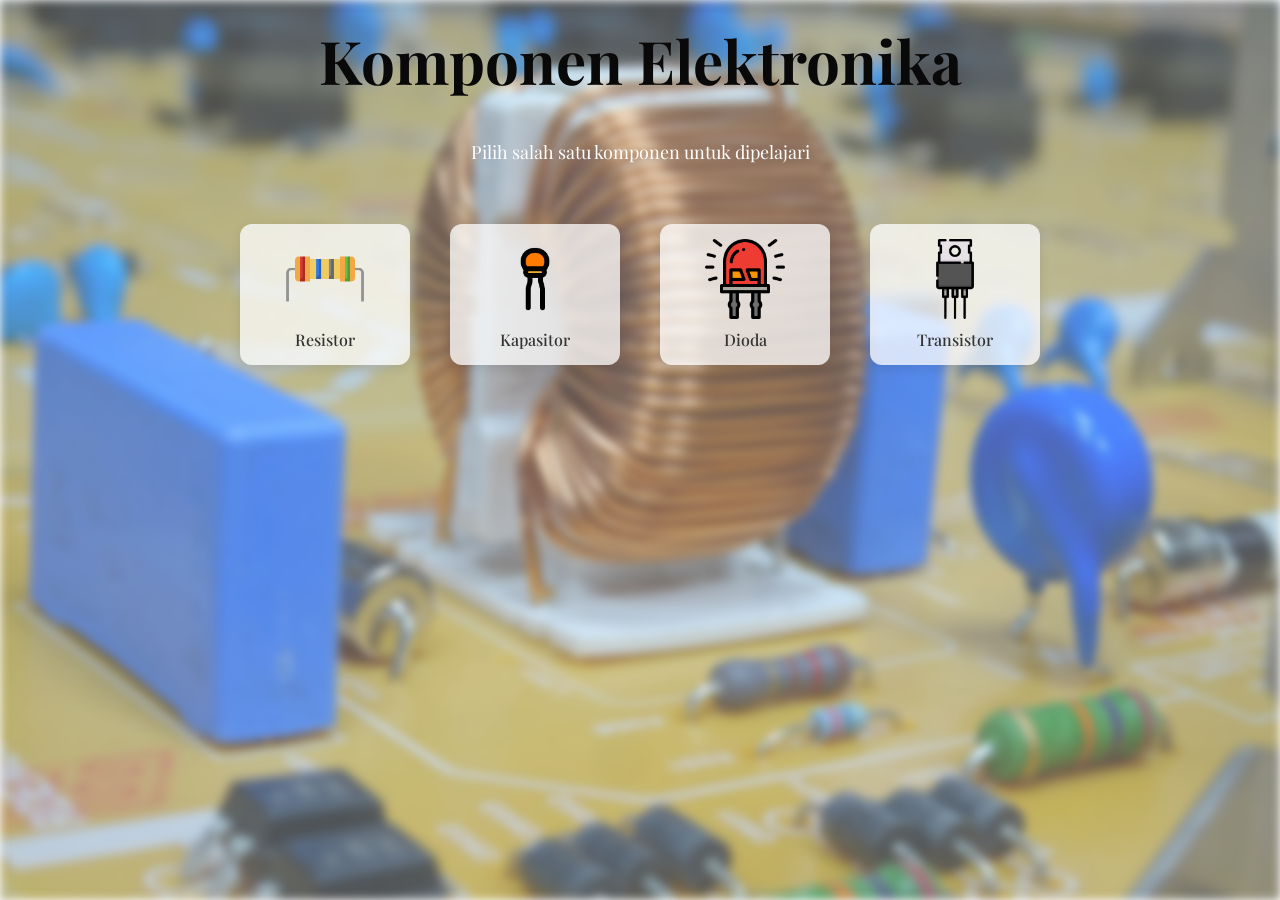
<file: index.html>
<!doctype html>
<html lang="id">
  <head>
    <link
      href="https://fonts.googleapis.com/css2?family=Playfair+Display:wght@600&family=Poppins:wght@300;400;600&display=swap"
      rel="stylesheet"
    />
    <link
      href="https://fonts.googleapis.com/css2?family=Varela+Round&display=swap"
      rel="stylesheet"
    />

    <meta charset="UTF-8" />
    <title>Komponen Elektronika</title>
    <link rel="stylesheet" href="style.css" />
  </head>
  <body>
    <h1>Komponen Elektronika</h1>
    <p>Pilih salah satu komponen untuk dipelajari</p>

    <div class="icon-container">
      <!-- Resistor -->
      <a href="resistor.html">
        <img src="resistor.png" alt="Resistor" />
        <p>Resistor</p>
      </a>
      <!-- Kapasitor -->
      <a href="kapasitor.html">
        <img src="capasitor.png" alt="Kapasitor" />
        <p>Kapasitor</p>
      </a>
      <!-- Dioda -->
      <a href="dioda.html">
        <img src="diode led.png" alt="Dioda" />
        <p>Dioda</p>
      </a>
      <!-- Transistor -->
      <a href="transistor.html">
        <img src="transistor.png" alt="Transistor" />
        <p>Transistor</p>
      </a>
    </div>
  </body>
</html>
</file>
<file: style.css>
/* Reset dan umum */
html,
body {
  margin: 0;
  padding: 0;
  font-family: "Poppins", sans-serif;
  height: 100%;
  position: relative;
  z-index: 0;
  overflow-x: hidden;
}

/* Background blur dengan overlay */
body::before {
  content: "";
  position: fixed;
  top: 0;
  left: 0;
  height: 100%;
  width: 100%;
  background-image: url("bghome.jpg");
  background-size: cover;
  background-position: center;
  filter: blur(5px);
  z-index: -2;
}

body::after {
  content: "";
  position: fixed;
  top: 0;
  left: 0;
  height: 100%;
  width: 100%;
  background-color: rgba(255, 255, 255, 0.3);
  z-index: -1;
}

/* Typography */
h1 {
  font-family: "Playfair Display", serif;
  font-size: 60px;
  color: #0a0909;
  text-align: center;
  margin-top: 20px;
}

h2 {
  font-family: "Varela Round", sans-serif;
  font-size: 25px;
  color: #009ece;
}

p {
  font-family: "Playfair Display", serif;
  text-align: center;
  font-size: 18px;
  color: #ffffff;
  margin-bottom: 30px;
}

/* NAVBAR */
header {
  background-color: #009ece;
  padding: 10px 20px;
  color: white;
}

.navbar {
  display: flex;
  justify-content: space-between;
  align-items: center;
  padding: 10px 20px;
  background-color: #009ece;
  flex-wrap: wrap;
}

.logo a {
  color: white;
  font-weight: 600;
  text-decoration: none;
  font-size: 18px;
  background-color: rgba(255, 255, 255, 0.3);
  padding: 8px 14px;
  border-radius: 8px;
  transition: background-color 0.3s ease;
}

.logo a:hover {
  background-color: rgba(255, 255, 255, 0.9);
  color: #009ece;
}

#menu-toggle {
  display: none;
}

.menu {
  display: flex;
  list-style: none;
  gap: 15px;
}

.menu li a {
  display: block;
  text-align: left;
  padding: 12px 20px;
  color: #333;
  font-weight: 600;
  background-color: rgba(255, 255, 255, 0.5);
  border-radius: 8px;
  text-decoration: none;
  font-size: 16px;
  transition: background-color 0.3s, transform 0.3s;
  box-shadow: 0 2px 4px rgba(0, 0, 0, 0.1);
}

.menu li a:hover {
  background-color: rgba(255, 255, 255, 0.9);
  color: #009ece;
  transform: scale(1.05);
}

/* Hamburger */
.hamburger {
  display: none;
  font-size: 28px;
  cursor: pointer;
  z-index: 1000;
  color: white;
  user-select: none;
}

#menu-toggle {
  display: none;
}

/* Responsive Hamburger Menu */
@media (max-width: 768px) {
  .hamburger {
    display: block;
  }
  .menu {
    position: fixed;
    top: -18px;
    right: -100%;
    width: 20vw;
    height: 100vh;
    background-color: #e0e0e0;
    flex-direction: column;
    align-items: flex-start;
    justify-content: flex-start;
    padding: 80px 10% 20px 10%;
    gap: 20px;
    box-shadow: -2px 0 10px rgba(0, 0, 0, 0.2);
    transition: right 0.3s ease;
    z-index: 999;
  }

  #menu-toggle:checked + .hamburger + .menu {
    right: 0;
  }

  .menu li {
    width: 100%;
  }

  .menu li a {
    width: 100%;
    background-color: #ddd;
  }

  .menu li a:hover {
    background-color: #fff;
    color: #009ece;
  }

  #menu-toggle:checked + .hamburger + .menu + .overlay {
    display: block;
    position: fixed;
    top: 0;
    left: 0;
    width: 100vw;
    height: 100vh;
    background-color: rgba(0, 0, 0, 0.3);
    z-index: 998;
    cursor: pointer;
  }

  .overlay {
    display: none;
  }

  .hamburger {
    display: block;
    margin-right: 20px;
  }
}

/* Icon container */
.icon-container {
  display: flex;
  justify-content: center;
  flex-wrap: wrap;
  gap: 20px;
  padding: 20px;
}

.icon-container a {
  text-decoration: none;
  text-align: center;
  display: flex;
  flex-direction: column;
  align-items: center;
  width: 140px;
  padding: 15px;
  margin: 10px;
  background-color: rgba(255, 255, 255, 0.75);
  border-radius: 12px;
  box-shadow: 0 4px 12px rgba(0, 0, 0, 0.1);
  transition: transform 0.3s ease, box-shadow 0.3s ease;
}

.icon-container a:hover {
  transform: translateY(-5px);
  box-shadow: 0 8px 16px rgba(0, 0, 0, 0.2);
  background-color: rgba(255, 255, 255, 0.95);
}

.icon-container img {
  width: 80px;
  height: 80px;
  margin-bottom: 10px;
}

.icon-container p {
  font-size: 16px;
  font-weight: 500;
  color: #333;
  margin: 0;
}

/* Model 3D Container */
.container {
  display: flex;
  height: 100vh;
  width: 100vw;
}

.info {
  width: 30%;
  background-color: #222121;
  padding: 20px;
  color: #fff;
  overflow-y: auto;
}

.info p {
  text-align: justify;
  line-height: 1.6;
}

.button-toggle {
  background-color: rgba(255, 255, 255, 0.3);
  color: white;
  font-weight: bold;
  font-size: 16px;
  padding: 10px 18px;
  border: none;
  border-radius: 8px;
  cursor: pointer;
  transition: background-color 0.3s ease, color 0.3s ease;
  margin-top: 20px;
  display: inline-block;
}

.button-toggle:hover {
  background-color: rgba(255, 255, 255, 0.9);
  color: #009ece;
  transform: scale(1.03);
}

#detailBox {
  margin-top: 10px;
  background: #e0f7fa;
  padding: 10px;
  border-radius: 5px;
  display: block;
  max-height: 300px;
  overflow: hidden;
  transition: max-height 0.4s ease, opacity 0.4s ease;
  opacity: 1;
}

#detailBox.hide {
  max-height: 0;
  opacity: 0;
  padding: 0 10px;
}

.viewer {
  width: 70%;
  background-color: #fff;
  position: relative;
  overflow: hidden;
}

.viewer::before {
  content: "";
  position: absolute;
  top: 0;
  left: 0;
  right: 0;
  bottom: 0;
  background-image: url("bgresistor.jpg");
  background-size: cover;
  background-position: center;
  filter: blur(10px);
  z-index: 0;
}

model-viewer {
  width: 100%;
  height: 100%;
  background-color: transparent;
  position: relative;
  z-index: 1;
}

/* Hotspot styling */
.Hotspot {
  background: #fff;
  border-radius: 32px;
  border: 0;
  box-shadow: 0 2px 4px rgba(0, 0, 0, 0.25);
  cursor: pointer;
  height: 24px;
  padding: 8px;
  position: relative;
  width: 24px;
}

.HotspotAnnotation {
  background: #fff;
  border-radius: 4px;
  box-shadow: 0 2px 4px rgba(0, 0, 0, 0.25);
  font-size: 14px;
  font-weight: bold;
  left: calc(100% + 1em);
  padding: 0.5em 1em;
  position: absolute;
  top: 50%;
  transform: translateY(-50%);
  white-space: nowrap;
}

/* =========================
   ANIMASI RESISTOR
========================= */
.anim-controls {
  display: flex;
  gap: 10px;
  flex-wrap: wrap;
  margin-top: 14px;
  justify-content: flex-start;
}

.button-toggle.secondary {
  background: #e2e8f0;
  color: #0f172a;
}

.arus-bar {
  width: 100%;
  max-width: 340px;
  height: 12px;
  background: rgba(255, 255, 255, 0.55);
  border: 1px solid rgba(0, 0, 0, 0.08);
  border-radius: 999px;
  overflow: hidden;
  margin-top: 16px;
  position: relative;
}

.arus-flow {
  width: 45%;
  height: 100%;
  background: linear-gradient(
    90deg,
    rgba(255, 153, 0, 0),
    #ff9800,
    rgba(255, 153, 0, 0)
  );
  transform: translateX(-110%);
  opacity: 0;
  transition: opacity 0.25s ease;
}

.status-animasi {
  margin-top: 10px;
  text-align: left;
  color: #0f172a !important;
  font-size: 15px;
  line-height: 1.5;
  font-family: "Poppins", sans-serif;
}

/* supaya tombol lebih enak */
.button-toggle {
  margin-top: 12px;
  padding: 12px 18px;
  border: none;
  border-radius: 10px;
  background: #009ece;
  color: white;
  font-weight: 600;
  cursor: pointer;
  transition: 0.3s ease;
}

.button-toggle:hover {
  transform: translateY(-2px);
  opacity: 0.95;
}

/* viewer */
.viewer model-viewer {
  width: 100%;
  min-height: 420px;
  background: rgba(255, 255, 255, 0.35);
  border-radius: 16px;
}

/* container umum kalau belum ada */
.container {
  display: flex;
  gap: 24px;
  padding: 24px;
  align-items: stretch;
  justify-content: center;
  flex-wrap: wrap;
}

.info,
.viewer {
  flex: 1 1 420px;
  max-width: 560px;
  background: rgba(255, 255, 255, 0.35);
  backdrop-filter: blur(8px);
  border-radius: 18px;
  padding: 20px;
  box-sizing: border-box;
}

.info h2 {
  margin-top: 0;
}

.info p {
  color: #111827;
  text-align: left;
  font-family: "Poppins", sans-serif;
  margin-bottom: 12px;
}

@media (max-width: 768px) {
  .anim-controls {
    flex-direction: column;
  }

  .arus-bar {
    max-width: 100%;
  }

  .viewer model-viewer {
    min-height: 320px;
  }
}
</file>
